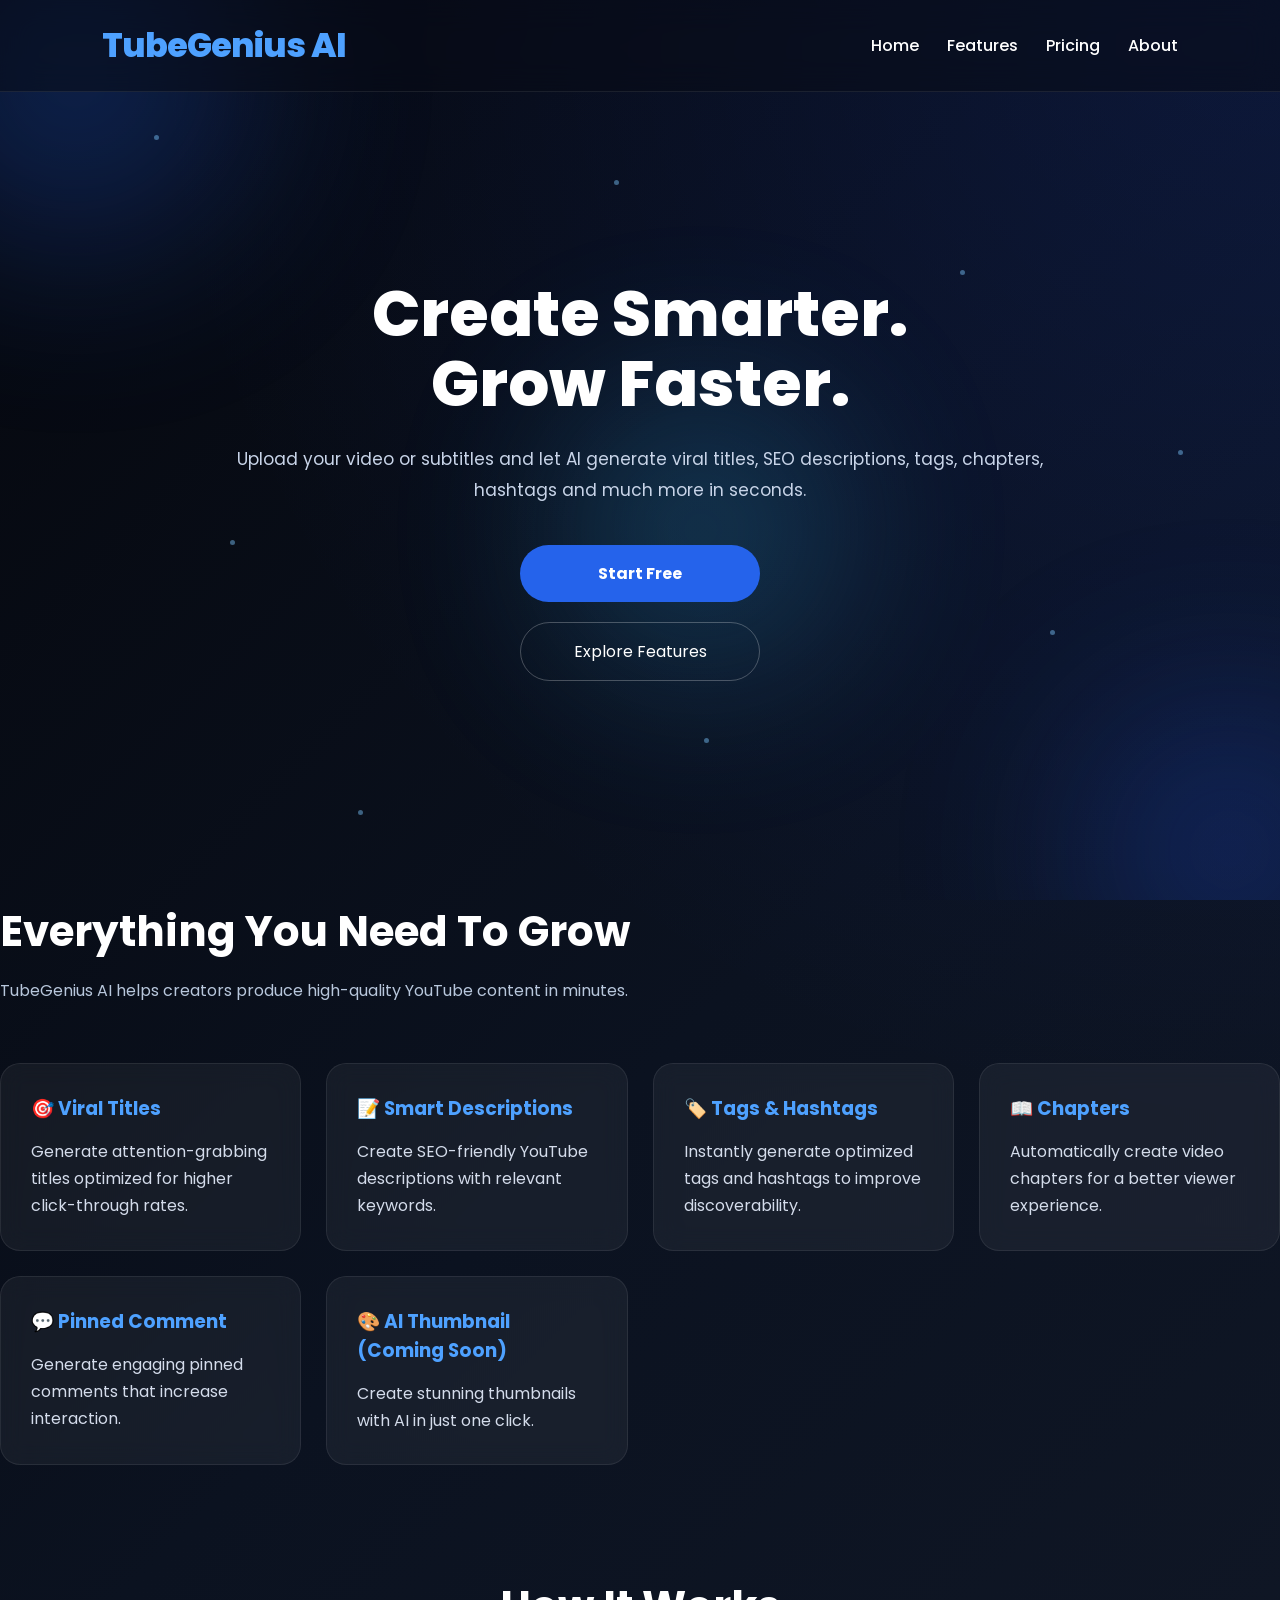
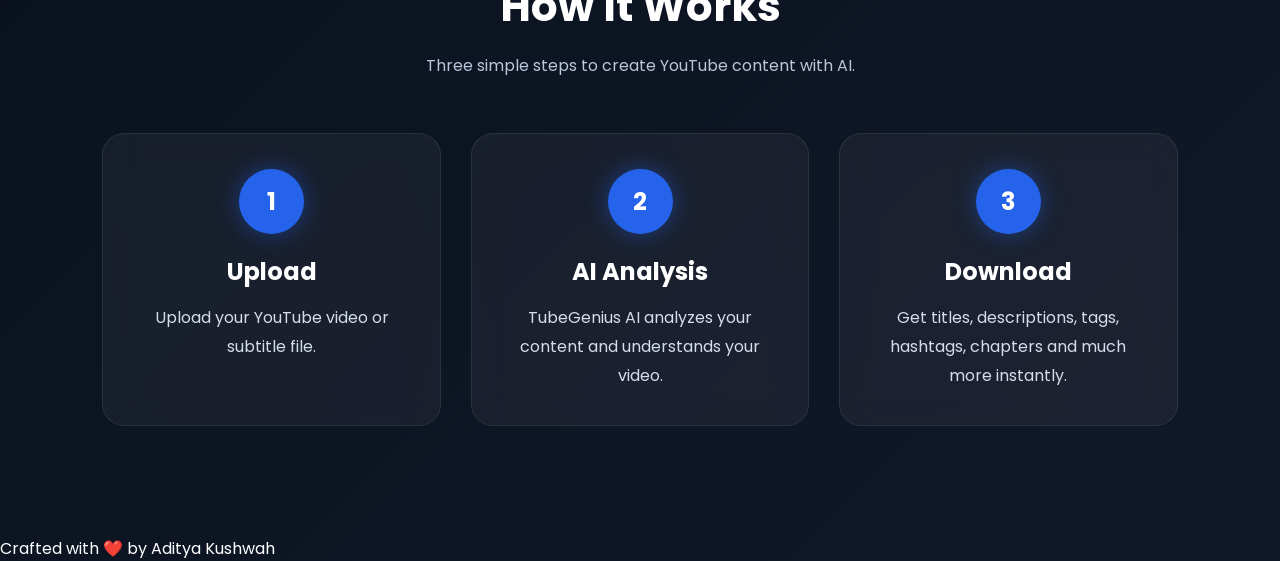
<file: index.html>
<!DOCTYPE html>
<html lang="en">
<head>
  <meta charset="UTF-8">
  <meta name="viewport" content="width=device-width, initial-scale=1.0">
  <title>TubeGenius AI | Create Smarter. Grow Faster.</title>

  <link rel="stylesheet" href="css/style.css">

  <link rel="preconnect" href="https://fonts.googleapis.com">
  <link rel="preconnect" href="https://fonts.gstatic.com" crossorigin>

  <link href="https://fonts.googleapis.com/css2?family=Poppins:wght@300;400;500;600;700;800&display=swap" rel="stylesheet">
</head>

<body>
  <div class="bg-animation">

<div class="blob blob1"></div>

<div class="blob blob2"></div>

<div class="blob blob3"></div>

<div class="particles">

<span></span>
<span></span>
<span></span>
<span></span>
<span></span>
<span></span>
<span></span>
<span></span>

</div>

  

  </div>

<header>

<nav class="navbar">

<div class="logo">
TubeGenius AI
</div>

<ul class="nav-links">

<li><a href="#">Home</a></li>

<li><a href="#">Features</a></li>

<li><a href="#">Pricing</a></li>

<li><a href="#">About</a></li>
  

</nav>

</header>


<section class="hero">

<div class="hero-content">

<h1>
Create Smarter.<br>
Grow Faster.
</h1>

<p>

Upload your video or subtitles and let AI generate
viral titles, SEO descriptions, tags, chapters,
hashtags and much more in seconds.

</p>

<div class="hero-buttons">

<a href="login.html" class="primary-btn">
Start Free
</a>

<a href="#features" class="secondary-btn">
Explore Features
</a>

</div>

</div>

</section>

  <section id="features" class="features">

<h2>Everything You Need To Grow</h2>

<p class="feature-subtitle">
TubeGenius AI helps creators produce high-quality YouTube content in minutes.
</p>

<div class="feature-grid">

<div class="feature-card">
<h3>🎯 Viral Titles</h3>
<p>Generate attention-grabbing titles optimized for higher click-through rates.</p>
</div>

<div class="feature-card">
<h3>📝 Smart Descriptions</h3>
<p>Create SEO-friendly YouTube descriptions with relevant keywords.</p>
</div>

<div class="feature-card">
<h3>🏷️ Tags & Hashtags</h3>
<p>Instantly generate optimized tags and hashtags to improve discoverability.</p>
</div>

<div class="feature-card">
<h3>📖 Chapters</h3>
<p>Automatically create video chapters for a better viewer experience.</p>
</div>

<div class="feature-card">
<h3>💬 Pinned Comment</h3>
<p>Generate engaging pinned comments that increase interaction.</p>
</div>

<div class="feature-card">
<h3>🎨 AI Thumbnail (Coming Soon)</h3>
<p>Create stunning thumbnails with AI in just one click.</p>
</div>

</div>

  </section>

  <section class="how-it-works">

    <h2>How It Works</h2>

    <p class="how-subtitle">
        Three simple steps to create YouTube content with AI.
    </p>

    <div class="steps">

        <div class="step-card">
            <div class="step-number">1</div>
            <h3>Upload</h3>
            <p>
                Upload your YouTube video or subtitle file.
            </p>
        </div>

        <div class="step-card">
            <div class="step-number">2</div>
            <h3>AI Analysis</h3>
            <p>
                TubeGenius AI analyzes your content and understands your video.
            </p>
        </div>

        <div class="step-card">
            <div class="step-number">3</div>
            <h3>Download</h3>
            <p>
                Get titles, descriptions, tags, hashtags, chapters and much more instantly.
            </p>
        </div>

    </div>

  </section>

<script src="js/main.js"></script>
  
  <footer class="footer">
    Crafted with ❤️ by <span>Aditya Kushwah</span>
  </footer>

</body>
</html>
</file>
<file: css/style.css>
/* ==========================
   TubeGenius AI
   Global Styles
========================== */

*{
margin:0;
padding:0;
box-sizing:border-box;
font-family:'Poppins',sans-serif;
scroll-behavior:smooth;
}

body{

background:
radial-gradient(circle at top right,#1f4eff22,transparent 45%),
linear-gradient(135deg,#05070d,#0b1220,#111827);

color:#fff;

min-height:100vh;

overflow-x:hidden;

}

/* ==========================
   NAVBAR
========================== */

header{

width:100%;

padding:20px 8%;

position:fixed;

top:0;

left:0;

z-index:1000;

backdrop-filter:blur(16px);

background:rgba(8,12,22,.55);

border-bottom:1px solid rgba(255,255,255,.08);

}

.navbar{

display:flex;

align-items:center;

justify-content:space-between;

}
.logo{

font-size:34px;

font-weight:800;

color:#4ea1ff;

letter-spacing:-1px;

white-space:nowrap;

}


.nav-links{

display:flex;

list-style:none;

gap:28px;

}

.nav-links a{

text-decoration:none;

color:#fff;

font-weight:500;

transition:.3s;

}

.nav-links a:hover{

color:#4ea1ff;

}

.nav-buttons{

display:flex;

gap:15px;

}

.login-btn{

padding:10px 22px;

border:1px solid #4ea1ff;

border-radius:50px;

text-decoration:none;

color:white;

transition:.3s;

}

.login-btn:hover{

background:#4ea1ff;

}

.start-btn{

padding:10px 22px;

background:#2563eb;

border-radius:50px;

text-decoration:none;

color:white;

font-weight:600;

transition:.3s;

}

.start-btn:hover{

transform:translateY(-3px);

box-shadow:0 0 25px rgba(37,99,235,.5);

}

/* ==========================
   HERO
========================== */

.hero{

min-height:100vh;

display:flex;

justify-content:center;

align-items:center;

padding:120px 8% 60px;

text-align:center;

}

.hero-content{

max-width:850px;

}

.hero h1{

font-size:64px;

font-weight:800;

line-height:1.1;

margin-bottom:25px;

}

.hero p{

font-size:20px;

color:#c8d4e8;

line-height:1.8;

margin-bottom:40px;

}

.hero-buttons{

display:flex;

justify-content:center;

gap:20px;

flex-wrap:wrap;

}

.primary-btn{

background:#2563eb;

padding:16px 34px;

border-radius:50px;

text-decoration:none;

color:white;

font-weight:700;

transition:.35s;

}

.primary-btn:hover{

transform:translateY(-4px);

box-shadow:0 0 35px rgba(37,99,235,.55);

}

.secondary-btn{

border:1px solid rgba(255,255,255,.25);

padding:16px 34px;

border-radius:50px;

text-decoration:none;

color:white;

transition:.35s;

}

.secondary-btn:hover{

background:rgba(255,255,255,.08);

}

/* ==========================
   MOBILE
========================== */



}

.hero h1{

font-size:42px;

}

.hero p{

font-size:17px;

}

.hero-buttons{

flex-direction:column;

align-items:center;
   

}

.primary-btn,
.secondary-btn{

width:240px;

text-align:center;

}

  }


/* ==========================
   FEATURES
========================== */

.features{
padding:100px 8%;
text-align:center;
}

.features h2{
font-size:42px;
margin-bottom:15px;
}

.feature-subtitle{
color:#b8c7dc;
margin-bottom:60px;
}

.feature-grid{
display:grid;
grid-template-columns:repeat(auto-fit,minmax(280px,1fr));
gap:25px;
}

.feature-card{
background:rgba(255,255,255,0.05);
border:1px solid rgba(255,255,255,0.08);
border-radius:20px;
padding:30px;
transition:.3s;
backdrop-filter:blur(12px);
}

.feature-card:hover{
transform:translateY(-10px);
border-color:#2563eb;
box-shadow:0 0 25px rgba(37,99,235,.3);
}

.feature-card h3{
margin-bottom:15px;
color:#4ea1ff;
}

.feature-card p{
color:#d4dceb;
line-height:1.7;
}


/* ==========================
   HOW IT WORKS
========================== */

.how-it-works{

padding:110px 8%;

text-align:center;

}

.how-it-works h2{

font-size:42px;

margin-bottom:15px;

}

.how-subtitle{

color:#b8c7dc;

margin-bottom:55px;

}

.steps{

display:grid;

grid-template-columns:repeat(auto-fit,minmax(260px,1fr));

gap:30px;

}

.step-card{

background:rgba(255,255,255,.05);

border:1px solid rgba(255,255,255,.08);

border-radius:22px;

padding:35px;

transition:.35s;

backdrop-filter:blur(14px);

position:relative;

overflow:hidden;

}

.step-card:hover{

transform:translateY(-12px);

border-color:#2563eb;

box-shadow:0 0 35px rgba(37,99,235,.35);

}

.step-number{

width:65px;

height:65px;

border-radius:50%;

background:#2563eb;

display:flex;

align-items:center;

justify-content:center;

font-size:24px;

font-weight:700;

margin:0 auto 20px;

box-shadow:0 0 25px rgba(37,99,235,.45);

}

.step-card h3{

margin-bottom:15px;

font-size:24px;

}

.step-card p{

line-height:1.8;

color:#d5dceb;

}
/* =======================================
   BACKGROUND ANIMATION
======================================= */

.bg-animation{

position:fixed;

top:0;

left:0;

width:100%;

height:100%;

overflow:hidden;

z-index:-1;

}

.blob{

position:absolute;

border-radius:50%;

filter:blur(100px);

opacity:.30;

animation:floatBlob 18s ease-in-out infinite;

}

.blob1{

width:350px;

height:350px;

background:#2563eb;

top:-100px;

left:-100px;

}

.blob2{

width:300px;

height:300px;

background:#1d4ed8;

bottom:-100px;

right:-100px;

animation-delay:4s;

}

.blob3{

width:250px;

height:250px;

background:#38bdf8;

top:45%;

left:45%;

animation-delay:8s;

}

@keyframes floatBlob{

0%{

transform:translate(0,0) scale(1);

}

25%{

transform:translate(70px,-60px) scale(1.1);

}

50%{

transform:translate(-60px,50px) scale(.95);

}

75%{

transform:translate(50px,70px) scale(1.08);

}

100%{

transform:translate(0,0) scale(1);

}

}

/* ==========================
   PARTICLES
========================== */

.particles{

position:absolute;

width:100%;

height:100%;

overflow:hidden;

}

.particles span{

position:absolute;

width:5px;

height:5px;

background:#7dc8ff;

border-radius:50%;

opacity:.45;

animation:particleFloat 14s linear infinite;

}

/* Positions */

.particles span:nth-child(1){top:15%;left:12%;animation-delay:0s;}
.particles span:nth-child(2){top:30%;left:75%;animation-delay:2s;}
.particles span:nth-child(3){top:60%;left:18%;animation-delay:5s;}
.particles span:nth-child(4){top:82%;left:55%;animation-delay:3s;}
.particles span:nth-child(5){top:20%;left:48%;animation-delay:8s;}
.particles span:nth-child(6){top:70%;left:82%;animation-delay:6s;}
.particles span:nth-child(7){top:50%;left:92%;animation-delay:9s;}
.particles span:nth-child(8){top:90%;left:28%;animation-delay:11s;}

@keyframes particleFloat{

0%{

transform:translateY(0);

opacity:.2;

}

50%{

opacity:.8;

   .footer{
    margin-top:80px;
    padding:25px;
    text-align:center;
    color:#9ca3af;
    font-size:15px;
    border-top:1px solid rgba(255,255,255,0.08);
}

.footer span{
    color:#8b5cf6;
    font-weight:700;
}

.footer:hover{
    color:#ffffff;
    transition:0.3s;
   }
}

100%{

transform:translateY(-80px);

opacity:0;

}

}
</file>
